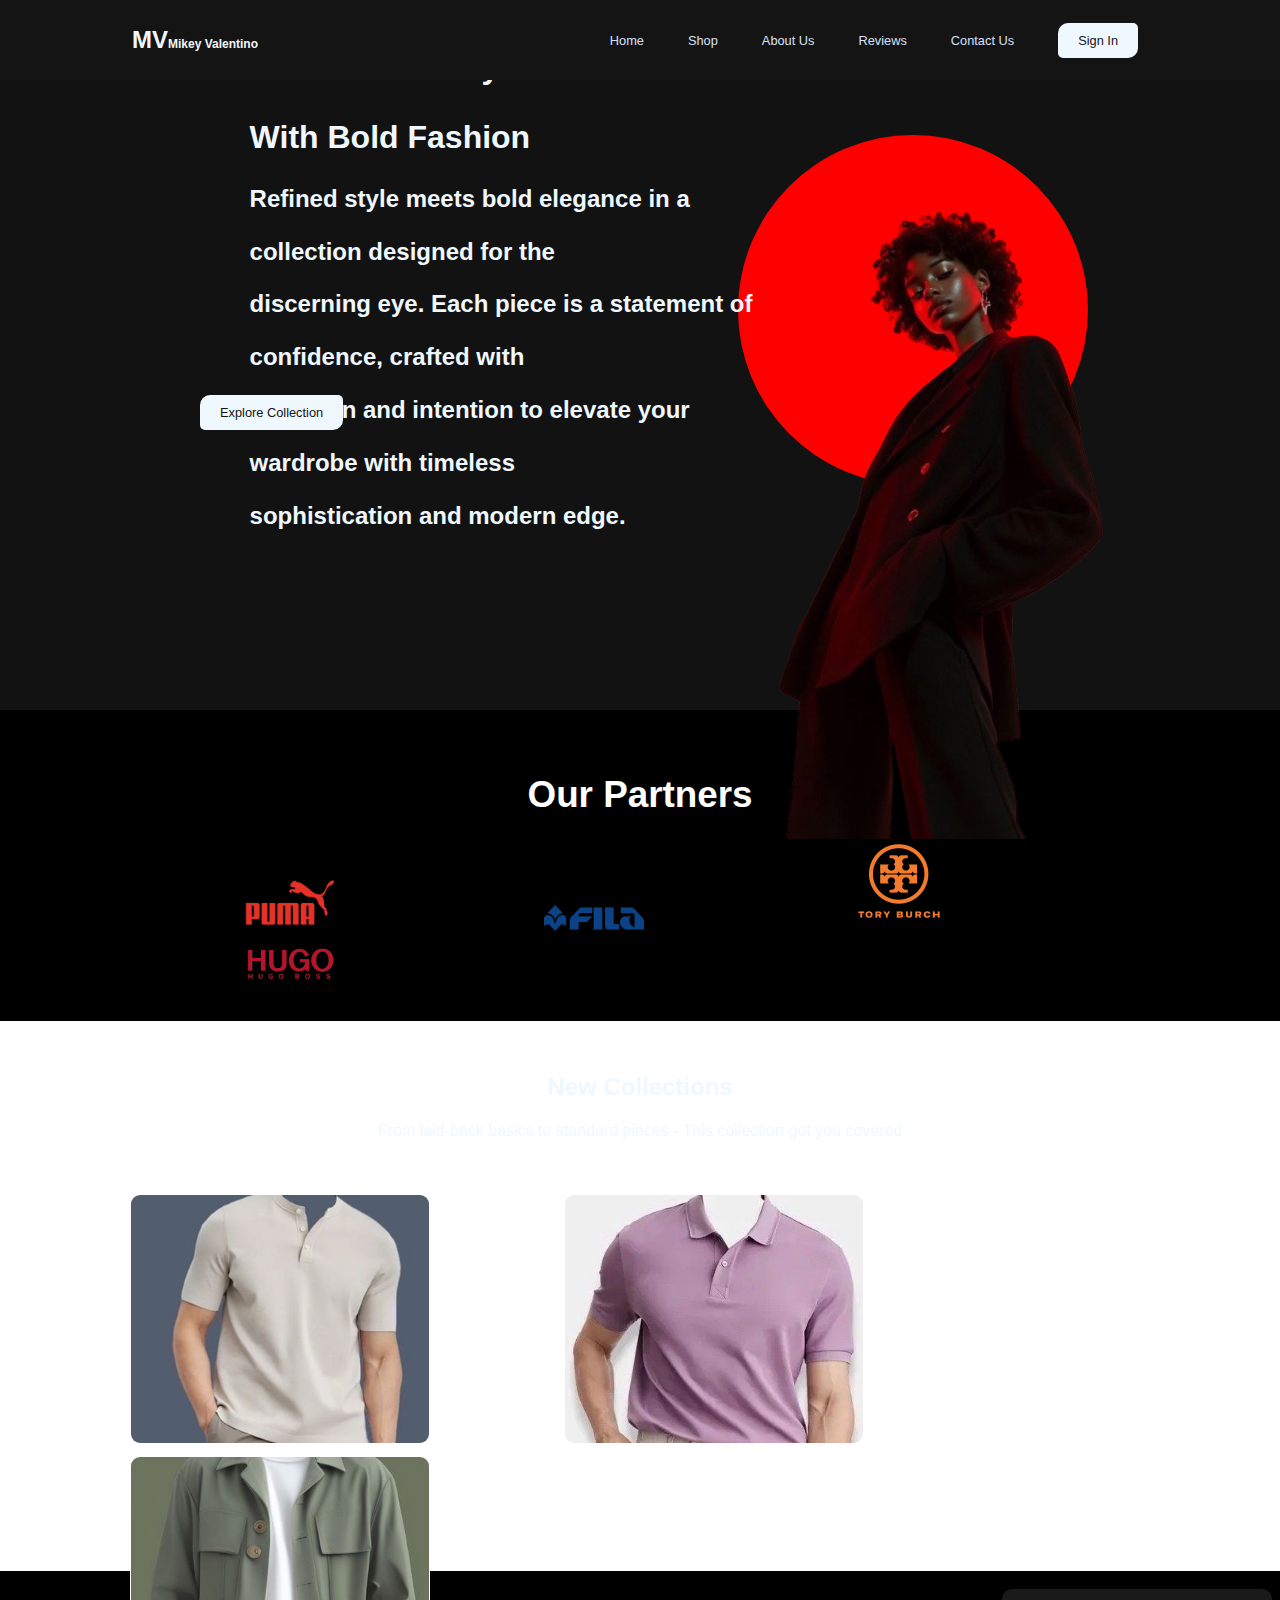
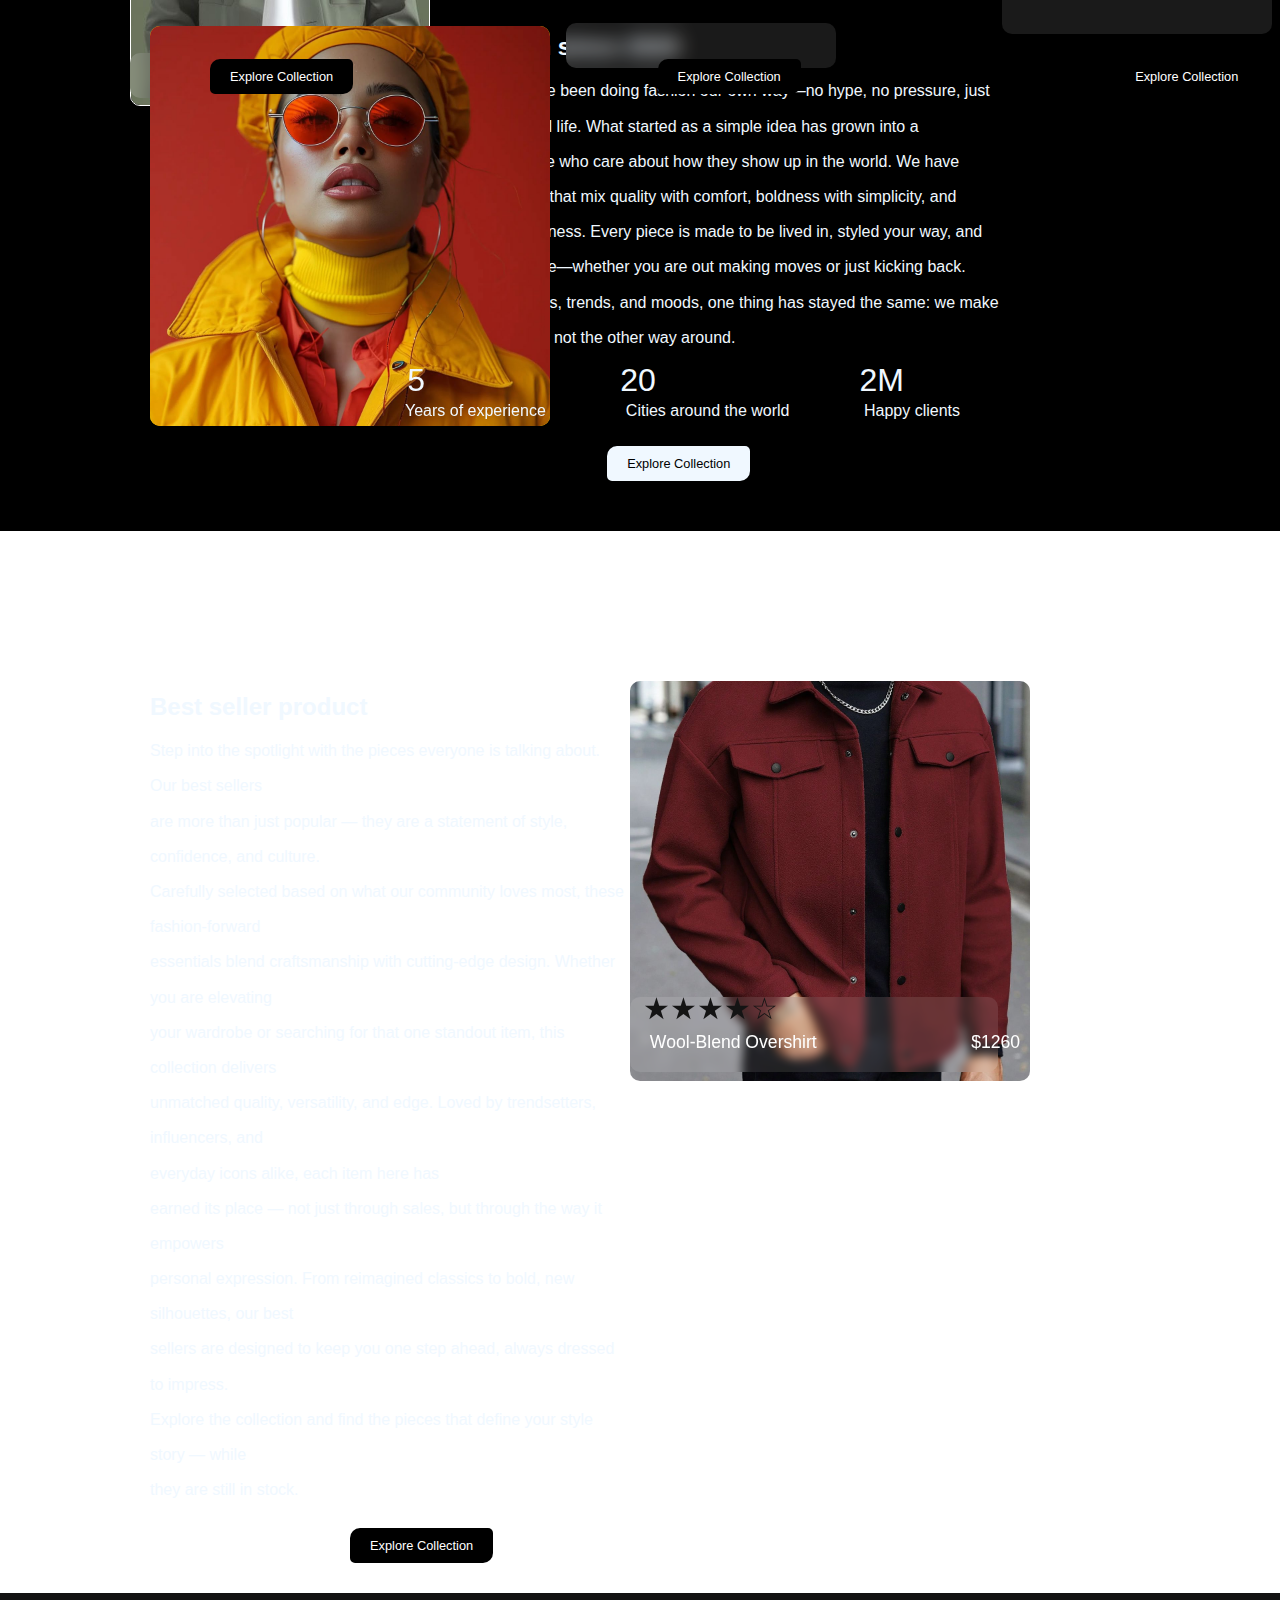
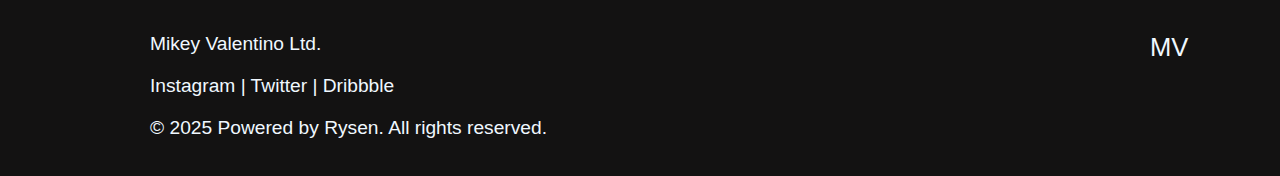
<file: index.html>
<!DOCTYPE html>
<html lang="en">
<head>
    <meta charset="UTF-8">
    <meta name="viewport" content="width=device-width, initial-scale=1.0">
    <title>Document</title>
    <link rel="stylesheet" href="style.css">
</head>
<body>
    <header>
        <!--The Header Of The Website-->
       <section id="header">
  <h1>MV<span>Mikey Valentino</span></h1>
</section>

<nav>
         <button class="menu-toggle" onclick="toggleMenu()">☰</button>
             <ul class="nav-links">
                    <li><a href="#homepage">Home</a></li>
                    <li><a href="shop index1.html">Shop</a></li>
                    <li><a href="about.html">About Us</a></li>
                    <li><a href="testimonials.html">Reviews</a></li>
                    <li><a href="#contactus">Contact Us</a></li>
                     <li><a href="sign-In.html" class="signin-button">Sign In</a></li>
                </ul>
            </nav>
    </header>
    <main>
        <!--The main content of the website begins here-->
         <section id="homepage">
            <div class="bannertext">
               <h1>Elevate Your Style <br> With Bold Fashion</h1>
            <h2>Refined style meets bold elegance in a collection designed for the <br>
                discerning eye. Each piece is a statement of confidence, crafted with <br>
                precision and intention to elevate your wardrobe with timeless <br>
                sophistication and modern edge.
            </h2>
                    <div class="bannerimage">
                         <img src="images/Home.png" alt="home1">
                    </div>
                <div class="shape"></div>
            </div>
                <a href="sign-In.html" class="explore-button">Explore Collection</a>
         </section>
         <section id="our-partners">
            <div>
               <h2>Our Partners</h2>
            </div>
            <div class="Logo-container">
                <img src="images/Logo 1.png" alt="Logo1">
                <img src="images/Logo 2.png" alt="Logo2">
                <img src="images/Logo 3.png" alt="Logo3">
                <img src="images/Logo 4.png" alt="Logo4">
            </div>
         </section>
         <section id="new-collection">
            <div class="new-collection-headers">
                 <h2>New Collections</h2>
                 <p>From laid-back basics to standard pieces - This collection got you covered</p>
            </div>
            <div class="new-collection-wears">
                <img src="images/collection 1.jpg" alt="collection1">
                <img src="images/collection 2.jpg" alt="collection2">
                <img src="images/collection 3.jpg" alt="collection3">
            </div>
            <div>
               <a href="l" class="explore-btn2">Explore Collection</a>
                <a href="l" class="explore-btn3">Explore Collection</a>
                <a href="l" class="explore-btn4">Explore Collection</a>
            </div>
            <div class="blur-effect1"></div>
            <div class="blur-effect2"></div>
            <div class="blur-effect3"></div>
         </section>

         <section class="best-fashion">
            <div class="best-fashion-image">
                <img src="images/bestfashionimg.jpg" alt="fashion-image">
             </div>
                <div class="stats1">
                <h2>Best fashion since 2020</h2>
                <p>Since 2020, we have been doing fashion our own way—no hype, no pressure, just <br>
                    good clothes for real life. What started as a simple idea has grown into a <br>
                    community of people who care about how they show up in the world. We have <br>
                    dropped collections that mix quality with comfort, boldness with simplicity, and <br>
                    trends with timelessness. Every piece is made to be lived in, styled your way, and <br>
                    worn with confidence—whether you are out making moves or just kicking back. <br>
                    Through the seasons, trends, and moods, one thing has stayed the same: we make <br>
                    fashion that fits you, not the other way around.</p>
                    <div class="stats2">
                    <p>5<span>Years of experience</span></p>
                    <p>20<span class="span2">Cities around the world</span>
                    <p>2M<span class="span3">Happy clients</span></p>
                    </div>
                    <a href="l" class="explore-btn5">Explore Collection</a>
            </div>
            </section>

           <section class="best-seller">
        <div class="best-seller-content">
            <h2>Best seller product</h2>
                     <p>Step into the spotlight with the pieces everyone is talking about. Our best sellers <br>
                    are more than just popular — they are a statement of style, confidence, and culture. <br>
                    Carefully selected based on what our community loves most, these fashion-forward<br>
                     essentials blend craftsmanship with cutting-edge design. Whether you are elevating <br>
                     your wardrobe or searching for that one standout item, this collection delivers <br>
                     unmatched quality, versatility, and edge.
                     Loved by trendsetters, influencers, and <br> everyday icons alike, each item here has <br>
                     earned its place — not just through sales, but through the way it empowers <br>
                     personal expression. From reimagined classics to bold, new silhouettes, our best <br>
                     sellers are designed to keep you one step ahead, always dressed to impress.
                    <br>Explore the collection and find the pieces that define your style story — while <br>
                    they are still in stock.</p>
            <a href="sign-In.html" class="explore-btn6">Explore Collection</a>
        </div>
        <div class="best-seller-image">
            <img src="images/Bestseller.jpg" alt="Best Seller">
            <div class="product-details">
                <p>Wool-Blend Overshirt</p>
                <p>$1260</p>
                <div class="rating">★★★★☆</div>
                <div class="blur-effect4"></div>
            </div>
        </div>
    </section>
        </main>
   <footer>
        <div class="footer-content">
            <p>Mikey Valentino Ltd.</p>
            <p>Instagram | Twitter | Dribbble</p>
            <p>© 2025 Powered by Rysen. All rights reserved.</p>
        </div>
        <div class="footer-logo">MV</div>
    </footer>
    <script src="script.js"></script>
</body>
</html>
</file>
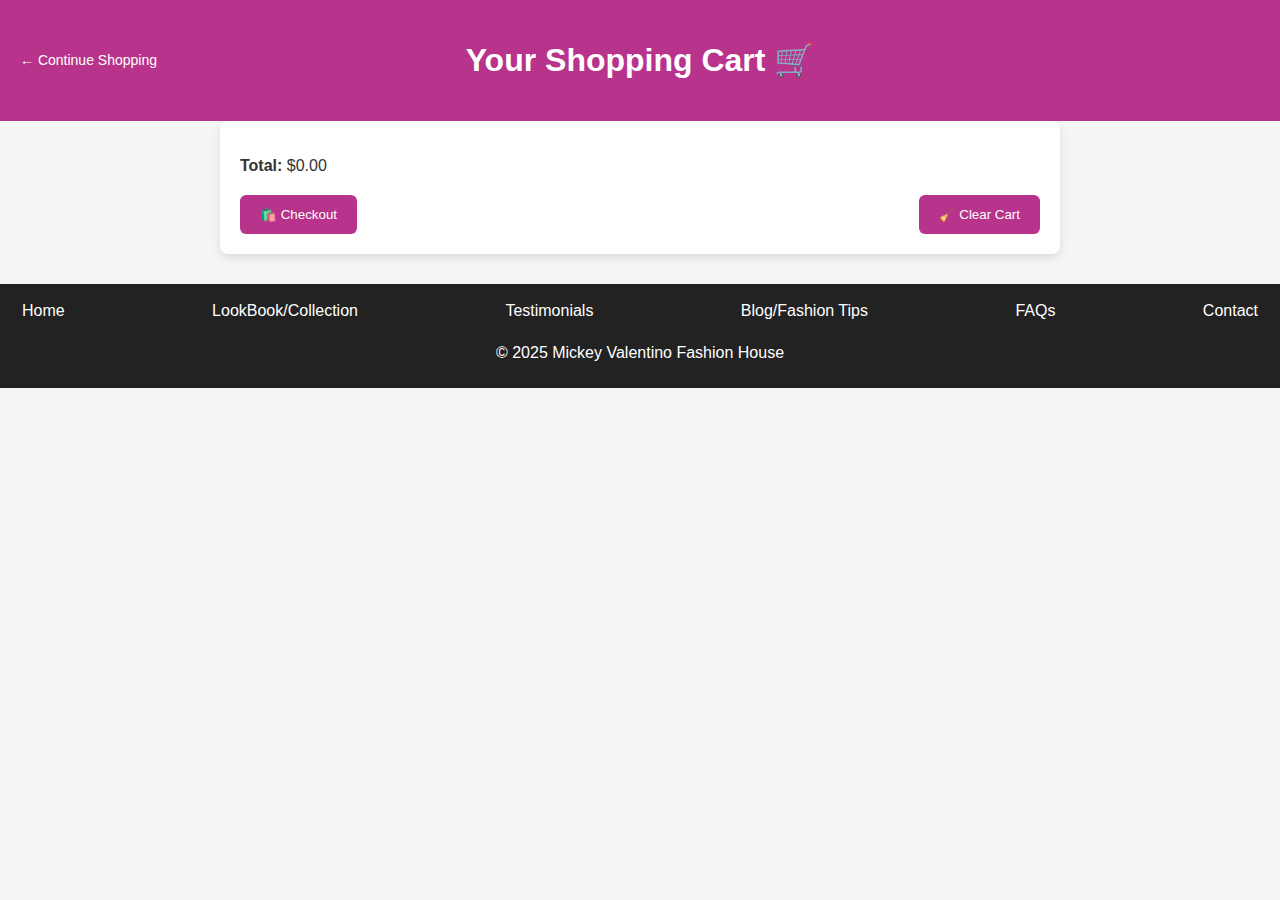
<file: cart-index.html>
<!DOCTYPE html>
<html lang="en">
<head>
  <meta charset="UTF-8" />
  <meta name="viewport" content="width=device-width, initial-scale=1.0"/>
  <title>Your Cart | Mickey Valentino</title>
  <link rel="stylesheet" href="cart-style.css" />
</head>
<body>

  <header>
    <h1>Your Shopping Cart 🛒</h1>
    <h2>                                 </h2>
    <a href="shop index1.html" class="back-link">← Continue Shopping</a>
  </header>

  <main class="cart-container">
    <ul id="cart-items"></ul>
    <p><strong>Total:</strong> $<span id="total">0</span></p>
    <div class="buttons">
      <button id="checkout-btn">🛍️ Checkout</button>
      <button id="reset-btn">🧹 Clear Cart</button>
    </div>
  </main>

  <footer>
     <button class="hamburger" onclick="toggleMenu()">☰</button>
    <nav class="nav-links" id="navLinks">
      <a href="#">Home</a>
      <a href="collection.html">LookBook/Collection</a>
      <a href="testimonials.html">Testimonials</a>
      <a href="cart-index.html">Blog/Fashion Tips</a>
      <a href="shop index1.html">FAQs</a>
      <a href="mailto:yourfashionhouse@gmail.com">Contact</a>
    </nav>
    <p>© 2025 Mickey Valentino Fashion House</p>
  </footer>

  <script src="cart-script.js"></script>
</body>
</html>
</file>
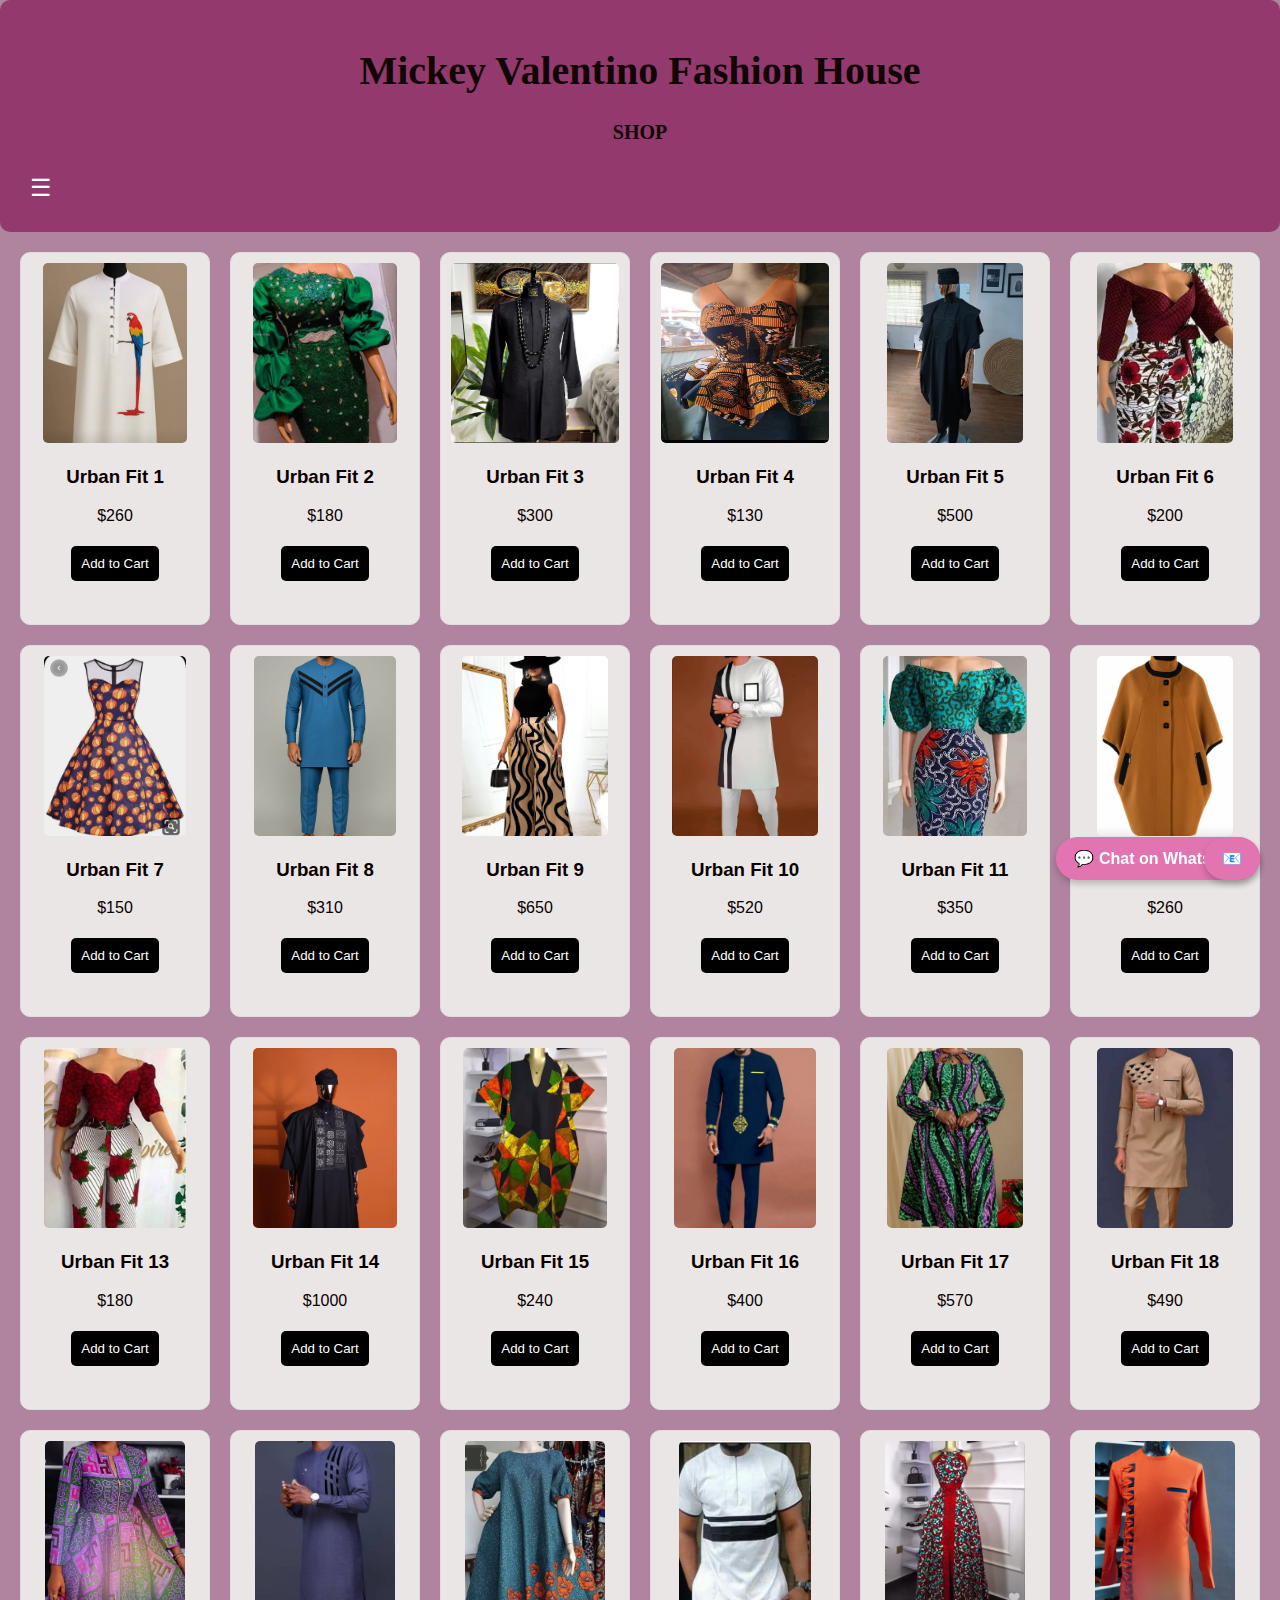
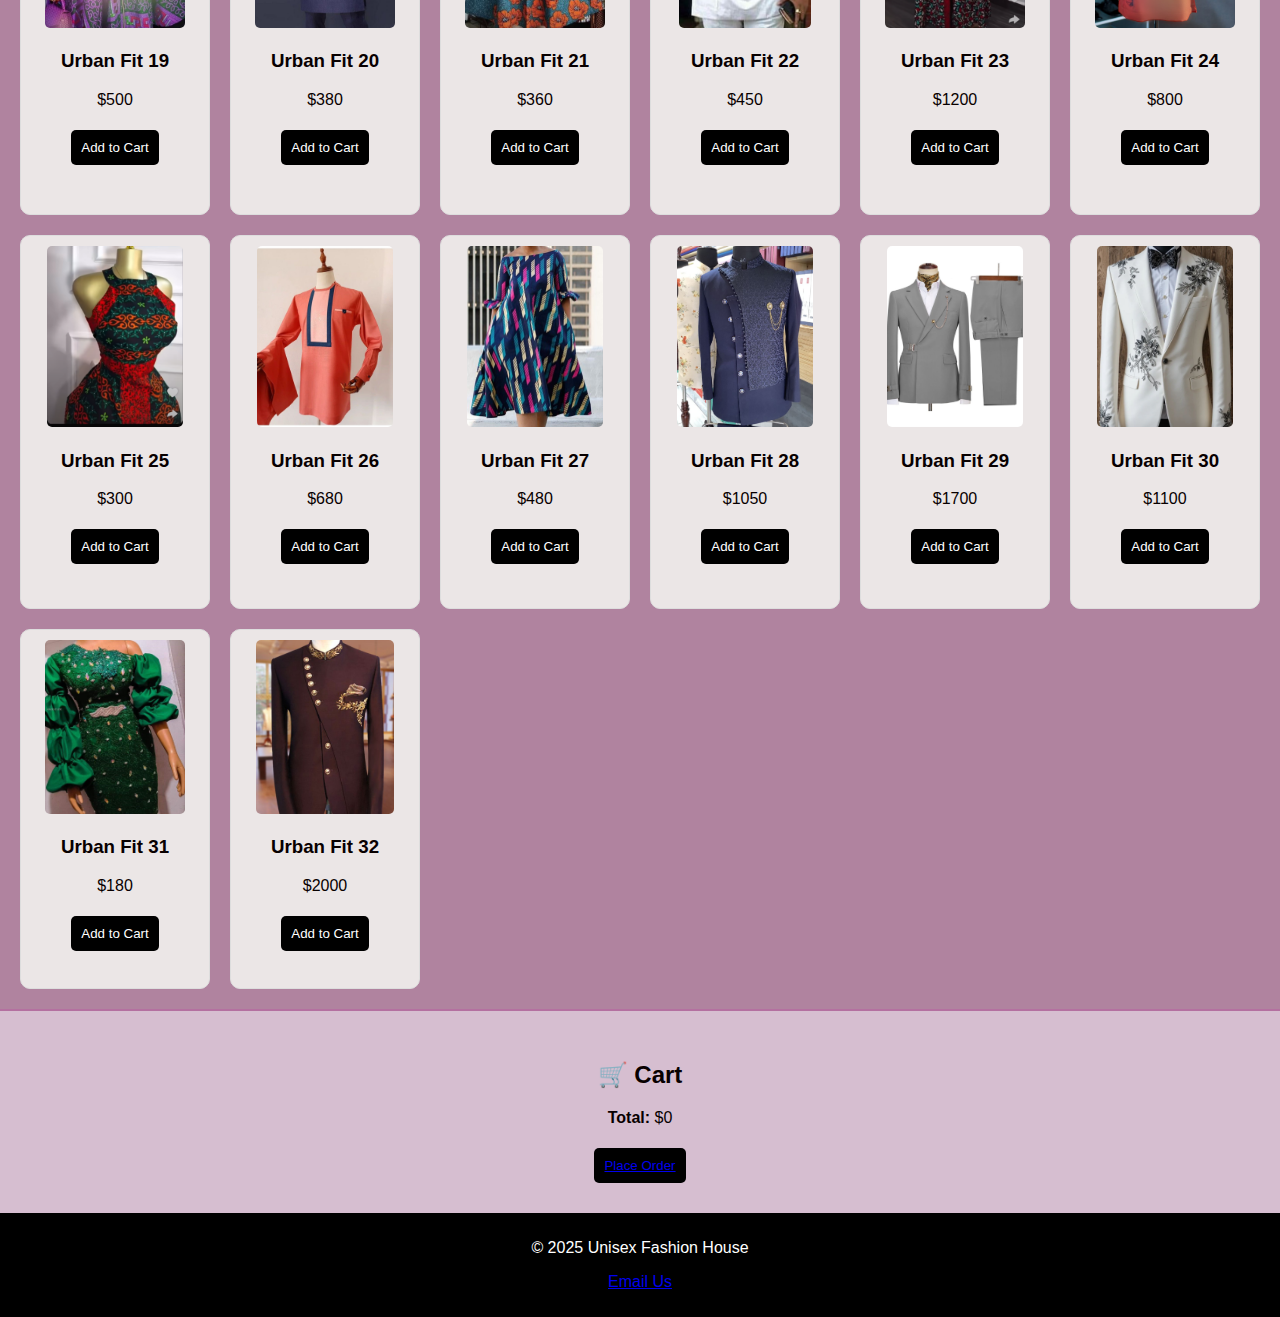
<file: shop index1.html>
<!DOCTYPE html>
<html lang="en">
<head>
  <meta charset="UTF-8">
  <meta name="viewport" content="width=device-width, initial-scale=1">
  <title>Mickey Valentino Shop </title>
  <link rel="stylesheet" href="Shop style3.css">
</head>
<body>
  <header>
    <h1>Mickey Valentino Fashion House</h1>
    <p><strong>SHOP</strong></p>
     <button class="hamburger" onclick="toggleMenu()">☰</button>
    <nav class="nav-links" id="navLinks">
      <a href="index.html">Home</a>
      <a href="testimonials.html">Testimonials</a>
      <a href="cart-index.html">Cart</a>
      <a href="collection.html">LookBook/Collection</a>
      <a href="mailto:yourfashionhouse@gmail.com">Contact</a>
    </nav>
  </header>

  <main>
    <section class="gallery">
      <!-- Repeat this block for each product -->
      <!-- Sample for 20 images -->
      <div class="item" data-name="Urban Fit 1" data-price="260">
        <img src="pictures/men 001.png" alt="Look 1">
        <h3>Urban Fit 1</h3>
        <p>$260</p>
        <button class="add-to-cart">Add to Cart</button>
      </div>
      <div class="item" data-name="Urban Fit 2" data-price="180">
        <img src="pictures/FB_IMG_1588874556642.jpg" alt="Look 1">
        <h3>Urban Fit 2</h3>
        <p>$180</p>
        <button class="add-to-cart">Add to Cart</button>
      </div>
      <div class="item" data-name="Urban Fit 3" data-price="300">
        <img src="pictures/men 002 500x300.png" width="400" height="300"  alt="Look 1">
        <h3>Urban Fit 3</h3>
        <p>$300</p>
        <button class="add-to-cart">Add to Cart</button>
      </div>
      <div class="item" data-name="Urban Fit 4" data-price="130">
        <img src="pictures/female 003.jpg"  width="200" height="50" alt="Look 1">
        <h3>Urban Fit 4</h3>
        <p>$130</p>
        <button class="add-to-cart">Add to Cart</button>
      </div>
      <div class="item" data-name="Urban Fit 5" data-price="500">
        <img src="pictures/men 004.png" alt="Look 1">
        <h3>Urban Fit 5</h3>
        <p>$500</p>
        <button class="add-to-cart">Add to Cart</button>
      </div>
      <div class="item" data-name="Urban Fit 6" data-price="200">
        <img src="pictures/female 007.jpg" alt="Look 1">
        <h3>Urban Fit 6</h3>
        <p>$200</p>
        <button class="add-to-cart">Add to Cart</button>
      </div>
      <div class="item" data-name="Urban Fit 7" data-price="150">
        <img src="pictures/FB_IMG_1593039073067.jpg" alt="Look 1">
        <h3>Urban Fit 7</h3>
        <p>$150</p>
        <button class="add-to-cart">Add to Cart</button>
      </div>
      <div class="item" data-name="Urban Fit 8" data-price="310">
        <img src="pictures/men 006.png" alt="Look 1">
        <h3>Urban Fit 8</h3>
        <p>$310</p>
        <button class="add-to-cart">Add to Cart</button>
      </div>
      <div class="item" data-name="Urban Fit 9" data-price="650">
        <img src="pictures/femal 002.png" alt="Look 1">
        <h3>Urban Fit 9</h3>
        <p>$650</p>
        <button class="add-to-cart">Add to Cart</button>
      </div>
      <div class="item" data-name="Urban Fit 10" data-price="520">
        <img src="pictures/men 200.png" alt="Look 1">
        <h3>Urban Fit 10</h3>
        <p>$520</p>
        <button class="add-to-cart">Add to Cart</button>
      </div>
      <div class="item" data-name="Urban Fit 11" data-price="350">
        <img src="pictures/female 1200.jpg" alt="Look 1">
        <h3>Urban Fit 11</h3>
        <p>$350</p>
        <button class="add-to-cart">Add to Cart</button>
      </div>
      <div class="item" data-name="Urban Fit 12" data-price="260">
        <img src="pictures/men 005.png" alt="Look 1">
        <h3>Urban Fit 12</h3>
        <p>$260</p>
        <button class="add-to-cart">Add to Cart</button>
      </div>
      <div class="item" data-name="Urban Fit 13" data-price="180">
        <img src="pictures/female 035.jpg" alt="Look 1">
        <h3>Urban Fit 13</h3>
        <p>$180</p>
        <button class="add-to-cart">Add to Cart</button>
      </div>
      <div class="item" data-name="Urban Fit 14" data-price="1000">
        <img src="pictures/men 003.png" alt="Look 1">
        <h3>Urban Fit 14</h3>
        <p>$1000</p>
        <button class="add-to-cart">Add to Cart</button>
      </div>
    
      <div class="item" data-name="Urban Fit 15" data-price="240">
        <img src="pictures/female 170.png" alt="Look 1">
        <h3>Urban Fit 15</h3>
        <p>$240</p>
        <button class="add-to-cart">Add to Cart</button>
      </div>
      </div>
      <div class="item" data-name="Urban Fit 16" data-price="400">
        <img src="pictures/male 222.png" alt="Look 1">
        <h3>Urban Fit 16</h3>
        <p>$400</p>
        <button class="add-to-cart">Add to Cart</button>
      </div>
     
      <div class="item" data-name="Urban Fit 17" data-price="570">
        <img src="pictures/female 456.png" alt="Look 1">
        <h3>Urban Fit 17</h3>
        <p>$570</p>
        <button class="add-to-cart">Add to Cart</button>
      </div>
      
      <div class="item" data-name="Urban Fit 18" data-price="490">
        <img src="pictures/male 463.png" alt="Look 1">
        <h3>Urban Fit 18</h3>
        <p>$490</p>
        <button class="add-to-cart">Add to Cart</button>
      </div>
      </div>
      <div class="item" data-name="Urban Fit 19" data-price="500">
        <img src="pictures/female 332.png" alt="Look 1">
        <h3>Urban Fit 19</h3>
        <p>$500</p>
        <button class="add-to-cart">Add to Cart</button>
      </div>
     
      <div class="item" data-name="Urban Fit 20" data-price="380">
        <img src="pictures/male 657.png" alt="Look 1">
        <h3>Urban Fit 20</h3>
        <p>$380</p>
        <button class="add-to-cart">Add to Cart</button>
      </div>
      
      <div class="item" data-name="Urban Fit 21" data-price="360">
        <img src="pictures/female 484.png" alt="Look 1">
        <h3>Urban Fit 21</h3>
        <p>$360</p>
        <button class="add-to-cart">Add to Cart</button>
      </div>
      
      <div class="item" data-name="Urban Fit 22" data-price="450">
        <img src="pictures/men 007.jpg" alt="Look 1">
        <h3>Urban Fit 22</h3>
        <p>$450</p>
        <button class="add-to-cart">Add to Cart</button>
      </div>
      
      <div class="item" data-name="Urban Fit 23" data-price="1200">
        <img src="pictures/female 030.png" alt="Look 1">
        <h3>Urban Fit 23</h3>
        <p>$1200</p>
        <button class="add-to-cart">Add to Cart</button>
      </div>
     
      <div class="item" data-name="Urban Fit 24" data-price="800">
        <img src="pictures/male 2020.png" alt="Look 1">
        <h3>Urban Fit 24</h3>
        <p>$800</p>
        <button class="add-to-cart">Add to Cart</button>
      </div>
      
      <div class="item" data-name="Urban Fit 25" data-price="300">
        <img src="pictures/female 410.png" alt="Look 1">
        <h3>Urban Fit 25</h3>
        <p>$300</p>
        <button class="add-to-cart">Add to Cart</button>
      </div>
      <div class="item" data-name="Urban Fit 26" data-price="680">
        <img src="pictures/male 2021.png" alt="Look 1">
        <h3>Urban Fit 26</h3>
        <p>$680</p>
        <button class="add-to-cart">Add to Cart</button>
      </div>
      <div class="item" data-name="Urban Fit 27" data-price="480">
        <img src="pictures/female 419.png" alt="Look 1">
        <h3>Urban Fit 27</h3>
        <p>$480</p>
        <button class="add-to-cart">Add to Cart</button>
      </div>
      <div class="item" data-name="Urban Fit 28" data-price="1050">
        <img src="pictures/suit 006.png" alt="Look 1">
        <h3>Urban Fit 28</h3>
        <p>$1050</p>
        <button class="add-to-cart">Add to Cart</button>
      </div>
      <div class="item" data-name="Urban Fit 29" data-price="1700">
        <img src="pictures/suit 009.png" alt="Look 1">
        <h3>Urban Fit 29</h3>
        <p>$1700</p>
        <button class="add-to-cart">Add to Cart</button>
      </div>
      <div class="item" data-name="Urban Fit 30" data-price="1100">
        <img src="pictures/suit 003.png" alt="Look 1">
        <h3>Urban Fit 30</h3>
        <p>$1100</p>
        <button class="add-to-cart">Add to Cart</button>
      </div>
      <div class="item" data-name="Urban Fit 31" data-price="180">
        <img src="pictures/female 300.jpg" alt="Look 1">
        <h3>Urban Fit 31</h3>
        <p>$180</p>
        <button class="add-to-cart">Add to Cart</button>
      </div>
      <div class="item" data-name="Urban Fit 32" data-price="2000">
        <img src="pictures/suit 007.png" alt="Look 1">
        <h3>Urban Fit 32</h3>
        <p>$2000</p>
        <button class="add-to-cart">Add to Cart</button>
      </div>
     
    </section>

    <section class="cart-section">
      <h2>🛒 Cart</h2>
      <ul id="cart-items"></ul>
      <p><strong>Total:</strong> $<span id="total">0</span></p>
     <button><a href="cart-index.html" id="order-btn">Place Order</a></button>

    </section>
  </main>

  <footer>
    <p>© 2025 Unisex Fashion House</p>
    <a
  href="https://wa.me/2348012345678?text=Hi%20Unisex%20Fashion%20House%2C%20I'm%20interested%20in%20placing%20an%20order!"
  class="whatsapp-float"
  target="_blank"
  title="Chat with us on WhatsApp">
  💬 Chat on WhatsApp
  <p>
  📧 <a href="mailto:yourfashionhouse@gmail.com?subject=Order%20Inquiry&body=Hello%2C%20I%20would%20like%20to%20order%20..." target="_blank">Email Us</a>
</p>

  </footer>

 
  
</a>
 <script src="Shop script.js"></script>
</body>
</html>
</file>
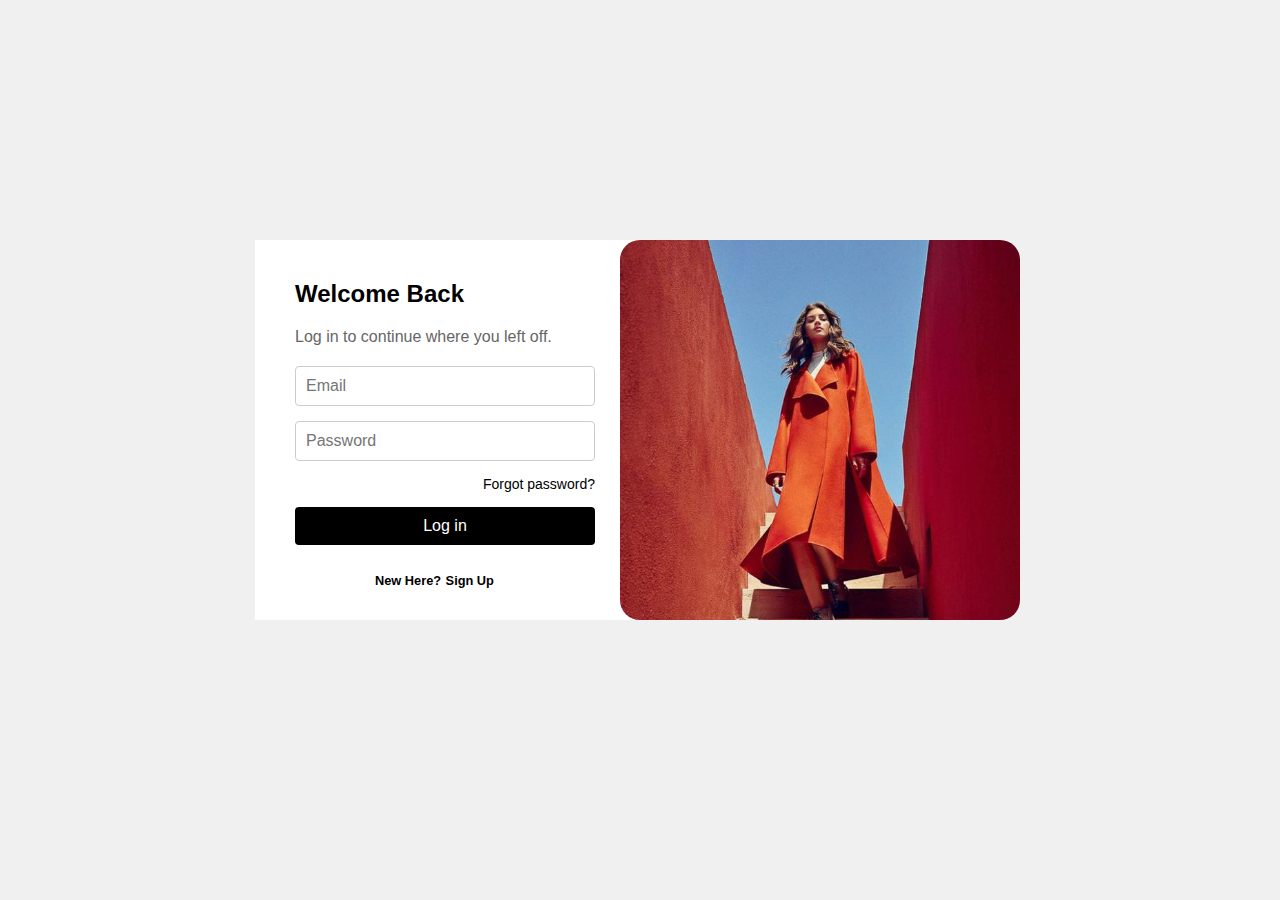
<file: sign-In.html>
<!DOCTYPE html>
<html lang="en">
<head>
    <meta charset="UTF-8">
    <meta name="viewport" content="width=device-width, initial-scale=1.0">
    <title>Account Forms</title>
    <link rel="stylesheet" href="sign-in.css">
</head>
<body>
    <section>
  <div class="form-section">
            <h2>Welcome Back</h2>
            <p>Log in to continue where you left off.</p>
            <form>
                <input type="email" placeholder="Email" required>
                <input type="password" placeholder="Password" required>
                <a href="#" class="forgot-password">Forgot password?</a>
                <button type="submit">Log in</button>
            </form>
        </div>
        <div class="sign-up">
            <p>New Here?</p>
            <a href="sign-up.html">Sign Up</a>
        </div>
        <!-- Background Image -->
        <div class="image-section">
            <img src="images/Signup-login.jpg" alt="Background Image">
        </div>
    </div>  
        </div>
        </section>
</body>
</html>
</file>
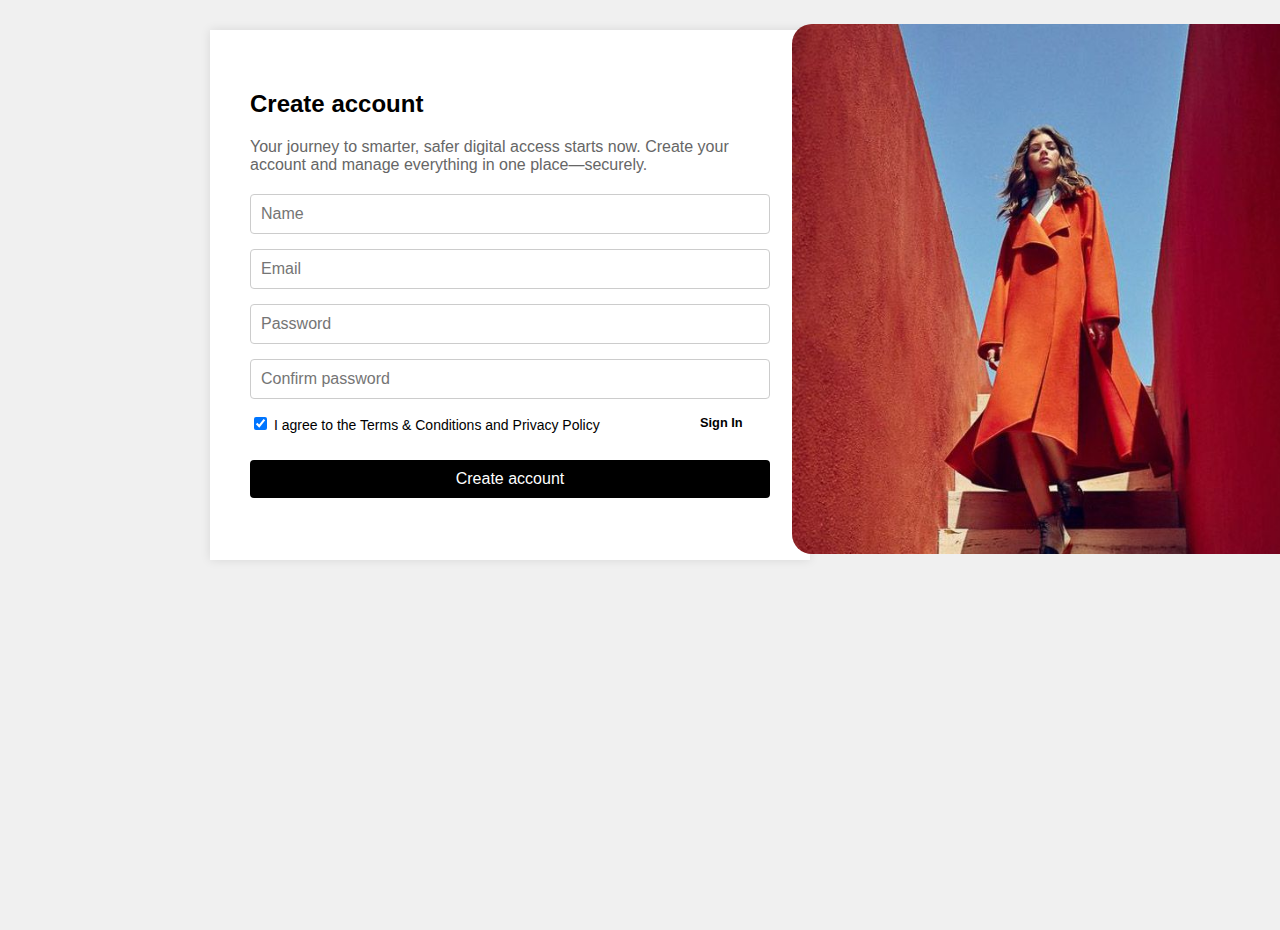
<file: sign-up.html>
<!DOCTYPE html>
<html lang="en">
<head>
    <meta charset="UTF-8">
    <meta name="viewport" content="width=device-width, initial-scale=1.0">
    <title>Account Forms</title>
    <link rel="stylesheet" href="sign-up.css">
</head>
<body>
    <div class="container">
        <!-- Create Account Form -->
        <div class="form-section">
            <h2>Create account</h2>
            <p>Your journey to smarter, safer digital access starts now. Create your account and manage everything in one place—securely.</p>
            <form>
                <input type="text" placeholder="Name" required>
                <input type="email" placeholder="Email" required>
                <input type="password" placeholder="Password" required>
                <input type="password" placeholder="Confirm password" required>
                <label>
                    <input type="checkbox" checked> I agree to the Terms & Conditions and Privacy Policy
                </label>
                <button type="submit">Create account</button>
                    <div>
                         <a href="sign-In.html" class="sign-in">Sign In</a>
                     </div>
            </form>
              <!-- Background Image -->
        <div class="image-section">
            <img src="images/Signup-login.jpg" alt="Background Image">
        </div>
     </div>
</body>        
</html>
</file>
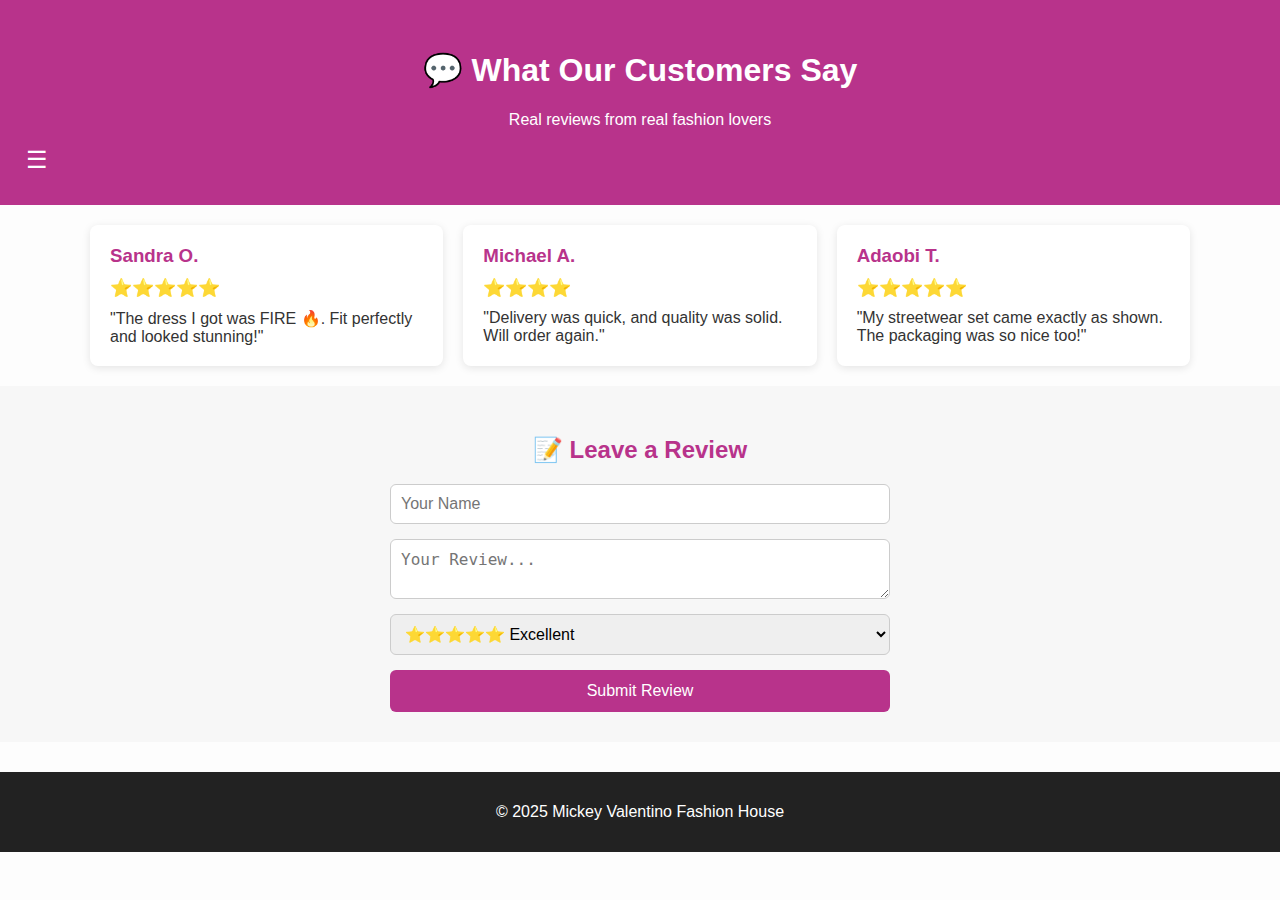
<file: testimonials.html>
<!DOCTYPE html>
<html lang="en">
<head>
  <meta charset="UTF-8" />
  <meta name="viewport" content="width=device-width, initial-scale=1.0"/>
  <title>Mickey Valentino Customers Reviews</title>
  <link rel="stylesheet" href="testimonialstyle.css" />
</head>
<body>
  <header class="testimonial-header">
    <h1>💬 What Our Customers Say</h1>
    <p>Real reviews from real fashion lovers</p>
    <button class="hamburger" onclick="toggleMenu()">☰</button>
    <nav class="nav-links" id="navLinks">
      <a href="index.html">Home</a>
      <a href="collection.html">LookBook/Collection</a>
      <a href="cart-index.html">Cart</a>
      <a href="shop index1.html">shop</a>
      <a href="mailto:yourfashionhouse@gmail.com">Contact</a>
    </nav>
  </header>

  <main class="testimonial-container" id="testimonialContainer">
    <!-- Reviews will load here from JS -->
  </main>

  <section class="testimonial-form">
    <h2>📝 Leave a Review</h2>
    <form id="reviewForm">
      <input type="text" id="name" placeholder="Your Name" required />
      <textarea id="message" placeholder="Your Review..." required></textarea>
      <select id="rating">
        <option value="5">⭐⭐⭐⭐⭐ Excellent</option>
        <option value="4">⭐⭐⭐⭐ Great</option>
        <option value="3">⭐⭐⭐ Good</option>
        <option value="2">⭐⭐ Fair</option>
        <option value="1">⭐ Poor</option>
      </select>
      <button type="submit">Submit Review</button>
    </form>
  </section>

  <footer>
    <p>© 2025 Mickey Valentino Fashion House</p>
  </footer>

  <script src="testimonialscript.js"></script>
</body>
</html>
</file>
<file: style.css>
:root {
  --primary-bg: rgb(19, 18, 18);
  --header-bg: #141414;
  --text-light: aliceblue;
  --accent-color: rgb(215, 32, 32);
  --transition-speed: 0.3s;
}
*{
     box-sizing: border-box;
    margin: 0;
    padding: 0;
}
body{
    font-family:  'Gill Sans', 'Gill Sans MT', Calibri, 'Trebuchet MS', sans-serif;
    background-color: var(--primary-bg);
    color: var(--text-light);
    line-height: 2.2;

}
header{
 background-color: var(--header-bg);
  padding: 1rem 2rem;
  position: fixed;
  width: 100%;
  top: 0;
  z-index: 1000;
  display: flex;
  justify-content: space-between;
  align-items: center;
  height: 80px;
}

#header h1{
    color: var(--text-light);
    font-size: 1.5rem;
    margin: 0;color: var(--text-light);
    font-size: 1.5rem;
    margin-left: 100px;
}

.menu-toggle {
  display: none;
  font-size: 24px;
  background: none;
  border: none;
  cursor: pointer;
}

span{
    font-size: 0.5em;
    color: aliceblue;
}
.bannerimage {
    position: absolute;
    right: 25%;
    top: 20%;
    width: 200px;
    height: 500px;
    animation: float 2.5s ease-in-out infinite;

}

@keyframes float {
  0%   { transform: translateY(0); }
  50%  { transform: translateY(-20px); }
  100% { transform: translateY(0); }
}


.shape {
    position: absolute;
    min-width: 350px;
    height: 350px;
    background: red;
    border-radius: 50%;
    right: 15%;
    top: 15%;
    z-index: -1;

}

nav ul{
    display: flex;
    gap: 1.5rem;
    margin-right: 100px;
}

nav ul li{
    list-style: none;
}

nav ul li a{
    color: rgb(215, 225, 250);
    text-decoration: none;
    transition: color var(--transition-speed);
    font-size: 0.8rem;
    margin: 10px;
}

nav ul li a:hover{
    color: var(--accent-color);

}

.signin-button {
    border-radius: 10px 5px ;
    cursor: pointer;
    color: #141414;
    border-spacing:  100%;
    padding: 10px 20px;
    font-weight: 20;
    font-size: 0.8em;
    background-color: aliceblue;
}

.signin-button:hover{
    color: red;
}
.homepage{
    padding-top: 200px;
    position: relative;
    min-height: 100vh;
    line-height: normal;
}

.bannertext{
    max-width: 600px;
    padding: 2rem;
    margin-left: 17%;
}
.homepage h1{
    color: aliceblue;
     font-size: 2.5rem;
    font-weight: bold;
    letter-spacing: 2.5px;
    margin-bottom: 1rem;
}

.homepage h2{
    font-size: 0.8rem;
    letter-spacing: 1.2px;
    margin-bottom: 2rem;
}

.explore-button{
    position: relative;
    top: -180px;
    margin-left: 200px;
    border-radius: 10px 5px ;
    cursor: pointer;
    border-spacing:  200%;
    padding: 10px 20px;
    font-weight: 20;
    font-size: 0.8em;
    color: #141414;
    background-color: aliceblue;
    text-decoration: none;
}

.explore-button:hover{
    color: red;
}

#our-partners{
    background-color: black;
    margin-top: 100px;

}
#our-partners h2{
    position: relative;
    text-align: center;
    color: white;
    top: 45px;
    font-size: 2.3em;
}

.Logo-container {
  padding: 40px;
  display: inline-block;
}

.Logo-container img {
  width: 100px;
  height: 2%; 
  margin-left: 200px;
}

#new-collection{
    background-color: white;
    margin-top: -15px;
    height: 550px;
}
.new-collection-headers h2{
    text-align: center;
    padding-top: 40px;
}

.new-collection-headers p{
    text-align: center;
    font-size: 1em;
}

.new-collection-wears {
    padding-top: 45px;
}
.new-collection-wears img{
    width: 300px;
    height: 250px;
    object-fit: cover;
    display: inline-block;
    margin-left: 130px;
    border: 0.01px solid white;
    border-radius: 10px;
    object-fit: cover;
    top: -45px;
}

.explore-btn2{
    position: relative;
    border-radius: 10px 5px ;
    cursor: pointer;
    border-spacing:  200%;
    padding: 10px 20px;
    font-weight: 20;
    font-size: 0.8em;
    color: white;
    background-color: black;
    text-decoration: none;
    left: 210px;
    top: -60px;
    z-index: 1;
}

.explore-btn2:hover{
color: red;
}


.explore-btn3{
    position: relative;
    border-radius: 10px 5px ;
    cursor: pointer;
    border-spacing:  200%;
    padding: 10px 20px;
    font-weight: 20;
    font-size: 0.8em;
    color: white;
    background-color: black;
    text-decoration: none;
    left: 510px;
    top: -60px;
      z-index: 1;
}

.explore-btn3:hover{
color: red;
}

.explore-btn4{
    position: relative;
    border-radius: 10px 5px ;
    cursor: pointer;
    border-spacing:  200%;
    padding: 10px 20px;
    font-weight: 20;
    font-size: 0.8em;
    color: white;
    background-color: black;
    text-decoration: none;
    left: 820px;
    top: -60px;
    z-index: 1;
}

.explore-btn4:hover{
color: red;
}

.blur-effect1{
 position: relative;
  padding: 16px;
  background: rgba(255, 255, 255, 0.1);
  backdrop-filter: blur(10px);     
  -webkit-backdrop-filter: blur(10px); 
  display: flex;
  justify-content: center;
  align-items: center;
 margin-top: -35px;
 left: 130px;
 top: -65px;
 width: 270px;
 height: 45px;
 border-radius: 10px;
}

.blur-effect2{
 position: relative;
  padding: 16px;
  background: rgba(255, 255, 255, 0.1);
  backdrop-filter: blur(10px);     
  -webkit-backdrop-filter: blur(10px); 
  display: flex;
  justify-content: center;
  align-items: center;
 margin-top: -35px;
 left: 566px;
 top: -105px;
 width: 270px;
 height: 45px;
 border-radius: 10px;

}

.blur-effect3{
 position: relative;
  padding: 16px;
  background: rgba(255, 255, 255, 0.1);
  backdrop-filter: blur(10px);     
  -webkit-backdrop-filter: blur(10px); 
  display: flex;
  justify-content: center;
  align-items: center;
 margin-top: -35px;
 left: 1002px;
 top: -149px;
 width: 270px;
 height: 45px;
 border-radius: 10px;
}

.best-fashion {
    display: flex;
    justify-content: space-between;
    padding: 50px;
    background-color: black;
}

.best-fashion-image img {
    width: 400px;
    height: 400px;
    object-fit: cover;
    border-radius: 10px;
    background-color: #ffd700;
    margin-left: 100px;
    position: relative;
    top: 5px;
}

.best-fashion h2{
    color: aliceblue;
    margin-left: -200px;
}

.best-fashion p{
    color: aliceblue;
    margin-left: -200px;
}

.stats2 {
    margin-top: 20px;
}

.stats2 p {
    position: relative;
    margin-left: 50px;
    display: inline-block;
    left: -250px;
    font-size: 2em;
    top: -30px;
}
.stats2 span{
    position: relative;
    top: 25px;
    left: -20px;

}
.span2 {
    margin-left: -10px;
}

.span3{
    margin-left: -20px;
}


.explore-btn5{
    position: relative;
    border-radius: 10px 5px ;
    cursor: pointer;
    border-spacing:  200%;
    padding: 10px 20px;
    font-weight: 20;
    font-size: 0.8em;
    color: black;
    background-color: aliceblue;
    text-decoration: none;
}

.explore-btn5:hover{
    color: red;
}

.best-seller {
    display: flex;
    justify-content: space-between;
    padding: 50px;
    background-color: white;
}

.best-seller-image img {
    width: 400px;
    height: 400px;
    object-fit: cover;
    border-radius: 10px;
    margin-right: 200px;
    position: relative;
    top: 100px;
}

.product-details {
    text-align: center;
    margin-top: 10px;
}

.best-seller-content h2{
    margin-left: 100px;
    top: 100px;
    padding-top: 100px;
}

.best-seller-content p{
    margin-left: 100px;
}

.explore-btn6{
    position: relative;
    border-radius: 10px 5px ;
    cursor: pointer;
    border-spacing:  200%;
    padding: 10px 20px;
    font-weight: 20;
    font-size: 0.8em;
    color: white;
    background-color: black;
    text-decoration: none;
    top: 20px;
    left: 300px;
}

.explore-btn6:hover{
    color: red;
}

.blur-effect4{
 position: relative;
  width: 20px;
  padding: 16px;
  background: rgba(255, 255, 255, 0.1);
  backdrop-filter: blur(5px);     
  -webkit-backdrop-filter: blur(5px); 
  display: flex;
  justify-content: center;
  align-items: center;
 margin-top: -35px;
 top: -75px;
 width: 368px;
 height: 75px;
 border-radius: 10px;
}

.product-details p{
    display: inline-block;
    position: relative;
    top: 20px;
    color:white;
    z-index: 1;
    margin-right: 140px;
    padding-right: 10px;
    font-size: 1.1em;
    font-weight: 400;
    right: 20px;

}

.rating{
    position: relative;
    color: #141414;
    font-size: 30px;
    top: -65px;
    z-index: 10;
    left: -220px;
}

.footer-content p{
    color: aliceblue;
    margin-left: 150px;
    position: relative;
    top: 30px;
    font-size: 1.2em;
}

.footer-logo{
    position: relative;
    top: -100px;
    color: aliceblue;
    margin-left: 1150px;
    font-size: 1.6em;
}

@media (max-width: 768px) {
  header {
    height: auto;
    padding: 15px 10px;
    text-align: center;
    background-color: rgb(31, 30, 30);
    position: static;
  }

  #header h1 {
    font-size: 1.2rem;
    padding: 10px 0;
    left: 0;
    bottom: 0;
    position: none;
    text-align: center;
    font-size: larger;
  }

  nav ul li {
    display: block;
    margin: 10px 0;
    text-align: center;
  }

  nav ul li a {
    left: 0;
    bottom: 0;
    position: static;
  }

  .signin-button {
    margin: 10px auto;
    display: block;
    background: none;
    color: aliceblue;
  }


#homepage {
    height: 500px;
}
#homepage h1{
    font-size: 1em;
    margin-left: 100px;
}

#homepage h2{
    margin-left: 100px;
    font-size: 0.1em;
    top: 245px;
}
.bannerimage {
    margin: 20px auto;
    display: block;
    float: none;
    animation: none;
    transform: none;
}

.bannerimage img{
    width: 250px;
    height: 500px;
    margin-left: 100px;
    
}

.shape{
    display: none;
}
.explore-button{
    margin-left: 100px;
    position: relative;
    top: -280px;
    font-size: 0.1em;
}

  .menu-toggle {
    display: inline;
    position: absolute;
    margin-left: 200px;
    margin-top: -55px;
    color: white;

  }

  .nav-links {
    display: none;
    flex-direction: column;
    background:rgb(31, 31, 31);
    padding: 0px;
    margin: 0;
  }

  .nav-links.active {
    display: flex;
  }

   .Logo-container{
    display: inline-block;
   }
  .Logo-container img {
  width: 50px;
  height: 1%; 
  margin-left: 80px;
  }
  .new-collection-wears img{
    max-width: 200px;
    height: 200px;
    object-fit: cover;
    display: inline-block;
    margin-left: 25px;
    border: 0.01px solid white;
    border-radius: 10px;
    object-fit: cover;
    margin-top: -40px;
}
    .new-collection-wears {
    padding-top: 40px;

}

    #new-collection{
    background-color: white;
    margin-top: -15px;
    height: 400px;
}
    .explore-btn2{
        font-size: 0.5em;
        margin-left: -140px;
    }
      .explore-btn3{
        font-size: 0.5em;
        margin-left: -160px;
    }
      .explore-btn4{
        font-size: 0.5em;
        margin-left: -170px;
    }

    .blur-effect1{
        width: 169px;
        height: 35px;
        margin-left: -105px;
        margin-top: -25px;
    }

        .blur-effect2{
        width: 169px;
        height: 35px;
        margin-left: -310px;
        margin-top: -25px;
    }
        .blur-effect3{
        width: 169px;
        height: 35px;
        margin-left: -515px;
        margin-top: -25px;
    }

    .best-fashion{
        height: 350px;

    }

    .best-fashion-image img {
    width: 250px;
    height: 250px;
    object-fit: cover;
    border-radius: 10px;
    background-color: #ffd700;
    margin-left: 50px;
    position: relative;
    top: 50px;
}

    .best-fashion h2{
        font-size: 1em;
        margin-left: 50px;
        margin-top: 50px;
    }
    .best-fashion p{
        font-size: 0.5em;
        margin-left: 50px;
        padding: auto;
    }

    .stats2 {
    margin-top: 40px;
}

.stats2 p {
    position: relative;
    left: 0px;
    display: inline-block;
    font-size: 1em;
    top: -40px;
}
.stats2 span{
    position: relative;
    top: 15px;
    left: -7px;

}
.span2 {
    margin-left: -10px;
}

.span3{
    margin-left: -12px;
}
.explore-btn5{
    font-size: 0.5em;
    margin-left: 50px;
    top: -25px;
}

.best-seller-content h2{
    font-size: 1em;
    width: 150px;
    margin-left: 40px;
    margin-top: -100px;
}
.best-seller{
    height: 250px;
    display: block;
}
.best-seller-content p{
    font-size: 0.55em;
    margin-left: 30px;
    padding-right: 20px;
}
.best-seller-image img{
    width: 250px;
    height: 250px;
    margin-left: 350px;
    margin-top: -300px;
    display: block;
}
.explore-btn6{
    font-size: 0.5em;
    margin-left: -220px;
    top: 10px;
 }
 .blur-effect4{
    width: 218px;
    height: 35px;
    margin-left: 350px;
    margin-top: 35px ;
 }
 .product-details p{
    display: inline-block;
    position: relative;
    top: 50px;
    color:white;
    z-index: 1;
    margin-right: 50px;
    padding-right: 10px;
    font-size: 0.8em;
    font-weight: 400;
    left: 200px;

}

.rating{
    position: relative;
    color: #141414;
    font-size: 18px;
    top: -10px;
    z-index: 10;
    left: 120px;
}

.footer-content p{
    color: aliceblue;
    margin-left: 80px;
    position: relative;
    top: 10px;
    font-size: 0.8em;
}

.footer-logo{
    position: relative;
    top: -60px;
    color: aliceblue;
    margin-left: 600px;
    font-size: 1.2em;
}

}
</file>
<file: cart-style.css>
body {
  font-family: Arial, sans-serif;
  margin: 0;
  background-color: #f5f5f5;
  color: #333;
}

header {
  background-color: #b8338b;
  color: white;
  padding: 20px;
  text-align: center;
  position: relative;
}

.back-link {
  position: absolute;
  left: 20px;
  top: 50%;
  transform: translateY(-50%);
  color: white;
  text-decoration: none;
  font-size: 14px;
}

.cart-container {
  padding: 20px;
  max-width: 800px;
  margin: auto;
  background: white;
  border-radius: 8px;
  box-shadow: 0 4px 10px rgba(0,0,0,0.1);
}

#cart-items {
  list-style: none;
  padding: 0;
}

#cart-items li {
  display: flex;
  align-items: center;
  justify-content: space-between;
  border-bottom: 1px solid #ccc;
  padding: 15px 0;
  gap: 15px;
  flex-wrap: wrap;
}

.cart-img {
  width: 70px;
  height: auto;
  border-radius: 8px;
  object-fit: cover;
}

.cart-details {
  flex: 1;
}

.cart-name {
  font-weight: bold;
}

.cart-price {
  color: #b8338b;
}

.qty-control {
  display: flex;
  align-items: center;
  gap: 5px;
}

.qty-control button {
  padding: 5px 10px;
  background-color: #b8338b;
  color: white;
  border: none;
  border-radius: 4px;
  font-weight: bold;
}

.remove-btn {
  background-color: crimson;
  color: white;
  padding: 6px 10px;
  border: none;
  border-radius: 4px;
  cursor: pointer;
}

.remove-btn:hover {
  background-color: darkred;
}

.buttons {
  display: flex;
  justify-content: space-between;
  margin-top: 20px;
}

#checkout-btn, #reset-btn {
  background-color: #b8338b;
  color: white;
  padding: 12px 20px;
  border: none;
  cursor: pointer;
  border-radius: 6px;
}

#checkout-btn:hover, #reset-btn:hover {
  background-color: #8e266d;
}

footer {
  background: #222;
  color: white;
  text-align: center;
  padding: 10px;
  margin-top: 30px;
}
.navbar {
  background-color: #b8338b;
  color: white;
  padding: 20px 30px;
  position: sticky;
  top: 0;

  z-index: 1000;

}
.nav-links {
  display: flex;
  justify-content: space-between;
  align-items: center;
  gap: 10px;
}

.nav-links a {
  color: white;
  text-decoration: none;
  font-weight: 500;
  padding: 8px 12px;
  transition: background-color 0.3s ease;
}

.nav-links a:hover {
  background-color: white;
  color: #b8338b;
  border-radius: 6px;
}

.hamburger {
  display: none;
  font-size: 24px;
  background: none;
  border: none;
  color: white;
  cursor: pointer;
}

/* Responsive Styles */
@media (max-width: 768px) {
  .hamburger {
    display: block;
  }
.nav-links {
    display: none;
    flex-direction: column;
    position: absolute;
    top: 30px;
    left: 30%;
    width: 50%;
    background-color: #b8338b;
    padding: 20px;
  }
    .nav-links.show {
        display: flex;
   }

    .nav-links a {
        padding: 10px;
        text-align: center;}
    header {
        display: block;
        position: relative;
        padding: 20px 30px;
        font-size: smaller;
        justify-content: space-evenly;
    
    }}
</file>
<file: Shop style3.css>
body {
 
  font-family: 'Segoe UI', sans-serif;
  margin: 0;
  padding: 0;
  background: #965a7fc0;
  color: #080000;
}

header {
  position: sticky;
  top: 0;
  background: #92396d;
  color: rgb(17, 5, 5);
  font-size: 20px;
  font-family: Georgia, 'Times New Roman', Times, serif;
  padding: 20px;
  text-align: center;
  border-radius: 10px;
  z-index: 1000;
}
.nav-links {
  display: flex;
  gap: 20px;
}

.nav-links a {
  color: white;
  text-decoration: none;
  font-weight: 500;
  padding: 8px 12px;
  transition: background-color 0.3s ease;
}

.nav-links a:hover {
  background-color: white;
  color: #b8338b;
  border-radius: 6px;
}

.hamburger {
  display: block;
  font-size: 24px;
  background: none;
  border: none;
  color: white;
  cursor: pointer;
}

/* Responsive Styles */
@media (max-width: 768px) {
  .hamburger {
    display: block;
  }
  .item img{
    width: 60%;
    height: 60%;
  }
}
@media(max-width:480px) {
  .item img{
    width: 30%;
    height: 30%;
  }
  header {
    font-size: 18px;
    padding: 15px;
  } }

  .nav-links {
    display: none;
    flex-direction: column;
    width: 100%;
    background-color: #b8338b;
    margin-top: 10px;
  }

  .nav-links.show {
    display: flex;
  }

  .nav-links a {
    padding: 12px;
    border-top: 1px solid rgba(255, 255, 255, 0.2);
  }

.gallery {
  display: grid;
  grid-template-columns: repeat(auto-fit, minmax(180px, 1fr));
  gap: 20px;
  padding: 20px;
}

.item {
  background: rgb(235, 230, 230);
  border: 1px solid #ddd;
  padding: 10px;
  padding-bottom: 0;
   margin-bottom: 0;
  text-align: center;
  border-radius: 10px;
  } 


.item img {
  max-width: 100%;
  height: 50%;
  border-radius: 5px;
 
}

button {
  background-color: #000;
  color: white;
  border: none;
  padding: 10px;
  margin-top: 5px;
  cursor: pointer;
  border-radius: 5px;
}

button:hover {
  background-color: #444;
}

.cart-section {
  padding: 30px;
  background: #d6bed0;
  border-top: 2px solid #b470a0;
  text-align: center;
}

#cart-items {
  list-style: none;
  padding: 0;
}

footer {
  text-align: center;
  padding: 10px;
  background: #000;
  color: white;
}
.whatsapp-float {
  position: fixed;
  bottom: 20px;
  right: 20px;
  background-color: #e274b1;
  color: white;
  padding: 12px 18px;
  font-weight: bold;
  border-radius: 30px;
  text-decoration: none;
  box-shadow: 0 4px 6px rgba(0,0,0,0.2);
  z-index: 1000;
}

.whatsapp-float:hover {
  background-color: #531d3f;
}
</file>
<file: sign-in.css>
body {
    font-family:  'Gill Sans', 'Gill Sans MT', Calibri, 'Trebuchet MS', sans-serif;
    margin: 0;
    padding: 0;
    display: flex;
    justify-content: center;
    align-items: center;
    min-height: 100vh;
    background-color: #f0f0f0;
}

.form-section {
    padding: 40px;
    background-color: #fff;
    width: 300px;
    height: 300px;
}

.form-section h2 {
    margin-top: 0;
}

.form-section p {
    color: #666;
    margin-bottom: 20px;
}

form {
    display: flex;
    flex-direction: column;
}

input {
    margin-bottom: 15px;
    padding: 10px;
    border: 1px solid #ccc;
    border-radius: 4px;
    font-size: 16px;
}

label {
    font-size: 14px;
    margin-bottom: 15px;
}

button {
    padding: 10px;
    background-color: #000;
    color: #fff;
    border: none;
    border-radius: 4px;
    cursor: pointer;
    font-size: 16px;
}

button:hover {
    background-color: #333;
}

.sign-up{

}

.sign-up p{
    position: relative;
    top: -60px;
    padding-left: 120px;
    font-size: 0.8em;
    text-decoration: none;
    color: #000;
    font-weight: 700;
    display: inline-block;
    margin-right: 10px;
}

.sign-up a{
    position: relative;
    top: -60px;
    padding-right: 150px;
    font-size: 0.8em;
    text-decoration: none;
    color: #000;
    font-weight: 700;
    left: -10px;
}

.sign-up a:hover{
    color: red;
}

.forgot-password {
    text-align: right;
    color: #000;
    text-decoration: none;
    font-size: 14px;
    margin-bottom: 15px;
    display: block;
}

.image-section {
    flex: 1;
    min-width: 300px;
    display: flex;
    justify-content: center;
    align-items: center;
}

.image-section img {
    width: 400px;
    height: 380px;
    object-fit: cover;
    margin-left: 370px;
    margin-top: -380px;
    border-radius: 20px ;
    position: relative;
    top: -40px;
    left: -5px;
}

@media (max-width: 768px) {
    .container {
        flex-direction: column;
    }
    .image-section {
        display: none;
    }
}
</file>
<file: sign-up.css>
body {
   font-family:  'Gill Sans', 'Gill Sans MT', Calibri, 'Trebuchet MS', sans-serif;
    margin: 0;
    padding: 0;
    align-items: center;
    min-height: 100vh;
    background-color: #f0f0f0;
}

.container {
    max-width: 600px;
    box-shadow: 0 0 10px rgba(0, 0, 0, 0.1);
    margin-left: 210px;
    margin-top: 30px;
   
}

.form-section {
    padding: 40px;
    background-color: #fff;
    min-width: 300px;
     height: 450px;
}

.form-section p {
    color: #666;
    margin-bottom: 20px;
}

form {
    display: flex;
    flex-direction: column;
}

input {
    margin-bottom: 15px;
    padding: 10px;
    border: 1px solid #ccc;
    border-radius: 4px;
    font-size: 16px;
}

label {
    font-size: 14px;
    margin-bottom: 15px;
}

button {
    padding: 10px;
    background-color: #000;
    color: #fff;
    border: none;
    border-radius: 4px;
    cursor: pointer;
    font-size: 16px;
}

button:hover {
    background-color: #333;
}

.forgot-password {
    text-align: right;
    color: #000;
    text-decoration: none;
    font-size: 14px;
    margin-bottom: 15px;
    display: block;
}

.sign-in{
    top: -85px;
    padding-left: 450px;
    position: relative;
    font-size: 0.8em;
    text-decoration: none;
    color: #000;
    font-weight: 700;
}

.sign-in:hover{
    color: red;
}
.image-section {

    margin-left: 550px;
    margin-top: -470px;
}

.image-section img {
    height: 530px;
    width: 510px;
    object-fit: cover;
    border-radius: 20px ;
    position: relative;
    top: -21.5px;
    right: 8px;
}

@media (max-width: 768px) {
    .container {
        flex-direction: column;
        margin-left: 50px;
    }
    .image-section {
        display: none;
    }
    .sign-in{
        display: inline-block;
        margin-left: -450px;
        margin-top: 15px;
    }
    
    button{
        margin-top: 20px;
    }

}
</file>
<file: testimonialstyle.css>
body {
  font-family: 'Arial', sans-serif;
  margin: 0;
  background-color: #fdfdfd;
  color: #333;
}

header.testimonial-header {
  background-color: #b8338b;
  color: white;
  text-align: center;
  padding: 30px 20px;
}

/* NAVBAR */
.navbar {
  background-color: #b8338b;
  color: white;
  padding: 20px 30px;
 /* position: sticky;
  top: 0;
  z-index: 1000;*/
}

.nav-container {
  display: flex;
  justify-content: space-between;
  align-items: center;
  flex-wrap: wrap;
}

.logo {
  font-size: 25px;
  font-weight: bold;
  font-family: 'Georgia', serif;
  color: black;
}

.nav-links {
  display: flex;
  gap: 20px;
}

.nav-links a {
  color: white;
  text-decoration: none;
  font-weight: 500;
  padding: 8px 12px;
  transition: background-color 0.3s ease;
}

.nav-links a:hover {
  background-color: white;
  color: #b8338b;
  border-radius: 6px;
}

.hamburger {
  display: block;
  font-size: 24px;
  background: none;
  border: none;
  color: white;
  cursor: pointer;
}

/* Responsive Styles */
@media (max-width: 768px) {
  .hamburger {
    display: block;
  }}

  .nav-links {
    display: none;
    flex-direction: column;
    width: 100%;
    background-color: #b8338b;
    margin-top: 10px;
  }

  .nav-links.show {
    display: flex;
  }

  .nav-links a {
    padding: 12px;
    border-top: 1px solid rgba(255, 255, 255, 0.2);
  }
.testimonial-container {
  display: grid;
  grid-template-columns: repeat(auto-fit, minmax(280px, 1fr));
  gap: 20px;
  padding: 20px;
  max-width: 1100px;
  margin: auto;
}

.testimonial-card {
  background-color: white;
  border-radius: 8px;
  box-shadow: 0 2px 8px rgba(0,0,0,0.1);
  padding: 20px;
  position: relative;
}

.testimonial-card h3 {
  margin: 0 0 10px;
  color: #b8338b;
}

.testimonial-card p {
  margin: 0;
}

.testimonial-card .stars {
  margin: 10px 0;
  color: #fbbf24;
  font-size: 18px;
}

.testimonial-form {
  background-color: #f7f7f7;
  padding: 30px 20px;
  text-align: center;
}

.testimonial-form h2 {
  color: #b8338b;
}

.testimonial-form form {
  max-width: 500px;
  margin: auto;
  display: flex;
  flex-direction: column;
  gap: 15px;
}

.testimonial-form input,
.testimonial-form textarea,
.testimonial-form select {
  padding: 10px;
  border: 1px solid #ccc;
  border-radius: 6px;
  font-size: 16px;
}

.testimonial-form button {
  background-color: #b8338b;
  color: white;
  padding: 12px;
  border: none;
  border-radius: 6px;
  cursor: pointer;
  font-size: 16px;
}

.testimonial-form button:hover {
  background-color: #9a2672;
}

footer {
  background-color: #222;
  color: white;
  text-align: center;
  padding: 15px 0;
  margin-top: 30px;
}
</file>
